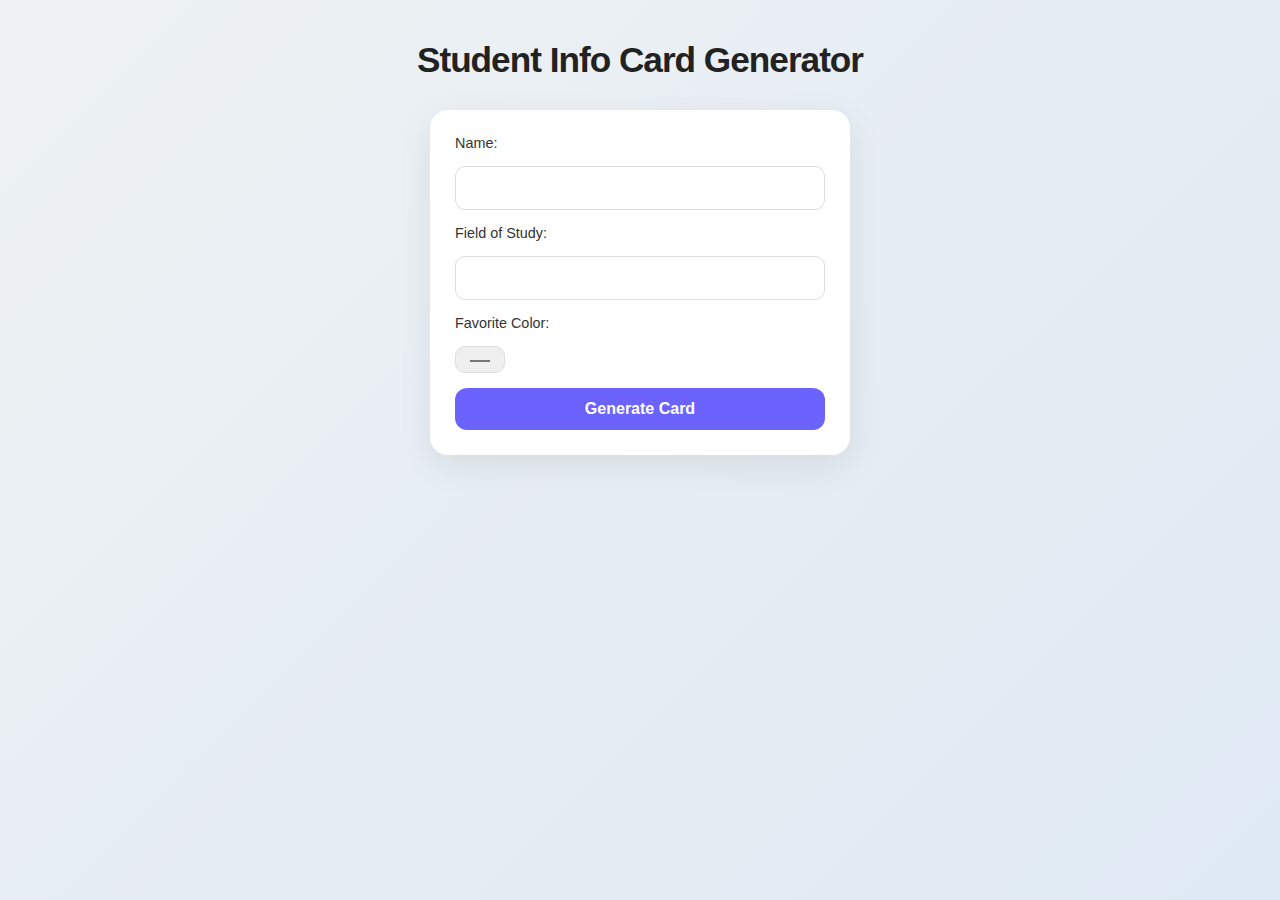
<file: example/index.html>
<!DOCTYPE html>
<html lang="en">
<head>
    <meta charset="UTF-8">
    <meta name="viewport" content="width=device-width, initial-scale=1.0">
    <link rel="stylesheet" href="style.css">
    
    <title>Document</title>
</head>
<body>
    <body>

    <h1>Student Info Card Generator</h1>

    <form id="student-form">
        <label>Name:</label>
        <input type="text" id="name" required>

        <label>Field of Study:</label>
        <input type="text" id="study" required>

        <label>Favorite Color:</label>
        <input type="color" id="color">

        <button type="submit">Generate Card</button>
    </form>

    <div id="card"></div>
    <script src="script.js"></script>
</body>
</body>
</html>
</file>
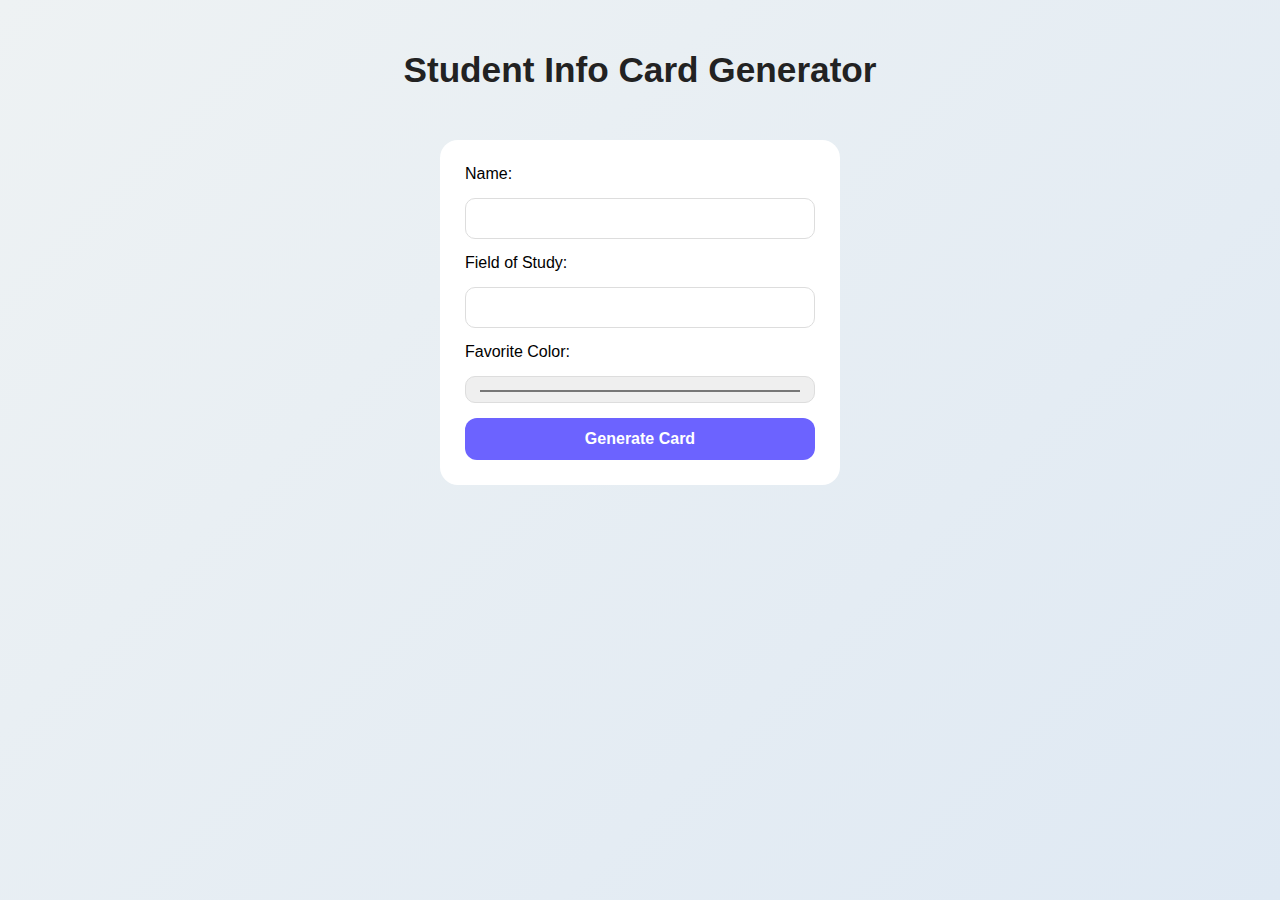
<file: task/index.html>
<!DOCTYPE html>
<html lang="en">
    <head>
        <meta charset="UTF-8">
        <meta name="viewport" content="width=device-width, initial-scale=1.0">
        <title>Task</title>
        <link rel="stylesheet" href="style.css">
    </head>
    <body>
        <h1>Student Info Card Generator</h1>
        <form id="submit-form">
            <label>Name:</label>
            <input type="text" id="name">
            <label>Field of Study:</label>
            <input type="text" id="study">
            <label>Favorite Color:</label>
            <input type="color" id="color">

            <button type="submit">Generate Card</button>
        </form>
        
        <script src="script.js"/>
    </body>
</html>
</file>
<file: example/style.css>
* {
    margin: 0;
    padding: 0;
    box-sizing: border-box;
}

body {
    font-family: "Inter", Arial, sans-serif;
    background: linear-gradient(135deg, #eef2f3, #dfe9f3);
    min-height: 100vh;
    display: flex;
    flex-direction: column;
    align-items: center;
    padding: 40px;
}

h1 {
    font-size: 2.2rem;
    font-weight: 600;
    color: #222;
    margin-bottom: 30px;
    text-align: center;
    letter-spacing: -1px;
}

form {
    background: #ffffff;
    width: 100%;
    max-width: 420px;
    padding: 25px;
    border-radius: 18px;
    display: flex;
    flex-direction: column;
    gap: 15px;

    box-shadow: 0px 10px 35px rgba(0, 0, 0, 0.08);
    transition: transform 0.2s ease;
}

form:hover {
    transform: translateY(-2px);
}

label {
    font-size: 0.9rem;
    font-weight: 500;
    color: #333;
}

input {
    padding: 12px;
    border: 1px solid #ddd;
    border-radius: 10px;
    font-size: 1rem;
    transition: border 0.2s ease, box-shadow 0.2s ease;
}

input:focus {
    border-color: #6c63ff;
    box-shadow: 0px 0px 5px rgba(108, 99, 255, 0.3);
    outline: none;
}

button {
    padding: 12px;
    background: #6c63ff;
    color: white;
    border: 0;
    border-radius: 12px;
    font-size: 1rem;
    font-weight: 600;
    cursor: pointer;
    transition: background 0.2s ease, transform 0.2s ease;
}

button:hover {
    background: #574bff;
    transform: translateY(-2px);
}

#card {
    margin-top: 30px;
    width: 100%;
    max-width: 420px;
    padding: 25px;
    background: white;
    border-radius: 18px;
    display: none;

    box-shadow: 0px 10px 35px rgba(0, 0, 0, 0.15);
    animation: fadeIn 0.5s ease;
}

#card h2 {
    font-size: 1.7rem;
    font-weight: 600;
    margin-bottom: 10px;
}

#card p {
    font-size: 1.1rem;
    color: #444;
}

@keyframes fadeIn {
    from { opacity: 0; transform: translateY(10px); }
    to { opacity: 1; transform: translateY(0); }
}
</file>
<file: task/style.css>
*{
    margin : 0;
    padding : 0 ;
    box-sizing: border-box;
}

body{
    background: linear-gradient(135deg, #eef2f3, #dfe9f3);
    height: 100vh;
    font-family: "Inter", Arial, sans-serif;
    display : flex;
    flex-direction: column;
    justify-content: start;
    align-items: center;

}
h1{
    margin: 50px;
    font-size: 2.2rem;
    font-weight: 600;
    color: #222;
}

form{
    display : flex;
    flex-direction: column;
    justify-content: center;
    align-items: center;
    background: #ffffff;
    border-radius : 18px;
    gap : 15px;
    padding : 25px;
    width: 400px;
}

label {
    width : 100%;
    text-align : left;
}

input{
    padding : 12px;
    border : 1px solid #ddd;
    border-radius : 10px;
    width : 100%;
}

button{
    padding: 12px;
    width : 100%;
    border-radius : 12px;
    background-color : #6c63ff;
    color: white;
    font-size: medium;
    font-weight : 600;
    border : none;
    cursor: pointer;
}

button:hover{
    background: #574bff;
    transform: translateY(-2px);
}


#card{
    padding: 20px;
    border-radius: 12px;
    margin-top : 10px;
    text-align: left;
}
#card p{
    color: #222;
}
</file>
